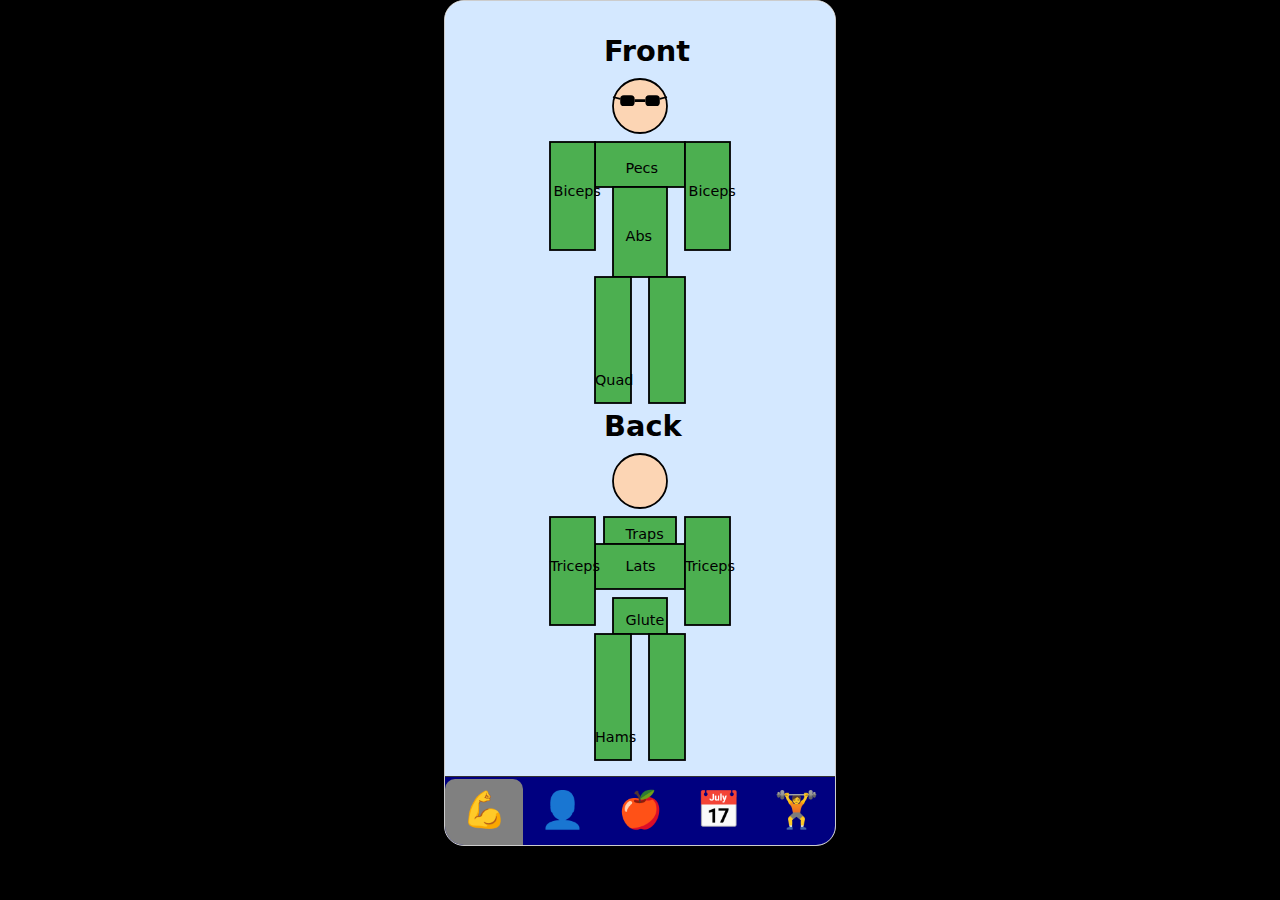
<file: muscle_app/index.html>
<!DOCTYPE html>
<html lang="en">
<head>
    <meta charset="UTF-8">
    <meta name="viewport" content="width=device-width, initial-scale=1.0, user-scalable=no">
    <title>Tabbed Content</title>
    <link rel="stylesheet" href="style.css">
</head>
<body>
    <div id="app-container">
      <div id="MuscleMap" class="tabcontent">
        <div id="muscle-container">
      
          <!-- FRONT VIEW -->
          <div class="muscle-half">
            
            <svg viewBox="0 0 200 250" xmlns="http://www.w3.org/2000/svg">
              <text x="80" y="15" font-size="16" font-weight="bold">Front</text>
              <circle cx="100" cy="40" r="15" fill="#fcd5b4" stroke="black" />
              <!-- Sunglasses -->
              <!-- Left lens -->
              <rect x="89" y="34" width="8" height="6" rx="2" ry="2" fill="black" />
              <!-- Right lens -->
              <rect x="103" y="34" width="8" height="6" rx="2" ry="2" fill="black" />
              <!-- Bridge -->
              <line x1="97" y1="37" x2="103" y2="37" stroke="black" stroke-width="1.5" />
              <!-- Side arms -->
              <line x1="89" y1="36" x2="85" y2="35" stroke="black" stroke-width="1" />
              <line x1="111" y1="36" x2="115" y2="35" stroke="black" stroke-width="1" />
              <!-- Pecs -->
              <g id="pecs" class="muscle">
                <rect x="75" y="60" width="50" height="25" stroke="black" />
                <text x="92" y="77" font-size="8">Pecs</text>
              </g>
      
              <!-- Abs -->
              <g id="abs" class="muscle">
                <rect x="85" y="85" width="30" height="50" stroke="black" />
                <text x="92" y="115" font-size="8">Abs</text>
              </g>
      
              <!-- Biceps -->
              <g id="biceps-left" class="muscle">
                <rect x="50" y="60" width="25" height="60" stroke="black" />
                <text x="52" y="90" font-size="8">Biceps</text>
              </g>
              <g id="biceps-right" class="muscle">
                <rect x="125" y="60" width="25" height="60" stroke="black" />
                <text x="127" y="90" font-size="8">Biceps</text>
              </g>
      
              <!-- Quads -->
              <g id="quads-left" class="muscle">
                <rect x="75" y="135" width="20" height="70" stroke="black" />
                <text x="75" y="195" font-size="8">Quad</text>
              </g>
              <g id="quads-right" class="muscle">
                <rect x="105" y="135" width="20" height="70" stroke="black" />
              </g>
            </svg>
          </div>
      
          <!-- BACK VIEW -->
          <div class="muscle-half">
            <svg viewBox="0 0 200 250" xmlns="http://www.w3.org/2000/svg">
              <text x="80" y="15" font-size="16" font-weight="bold">Back</text>
              <circle cx="100" cy="40" r="15" fill="#fcd5b4" stroke="black" />
      
              <!-- Traps -->
              <g id="traps" class="muscle">
                <rect x="80" y="60" width="40" height="15" stroke="black" />
                <text x="92" y="72" font-size="8">Traps</text>
              </g>
      
              <!-- Lats -->
              <g id="lats" class="muscle">
                <rect x="75" y="75" width="50" height="25" stroke="black" />
                <text x="92" y="90" font-size="8">Lats</text>
              </g>
      
              <!-- Triceps -->
              <g id="triceps-left" class="muscle">
                <rect x="50" y="60" width="25" height="60" stroke="black" />
                <text x="50" y="90" font-size="8">Triceps</text>
              </g>
              <g id="triceps-right" class="muscle">
                <rect x="125" y="60" width="25" height="60" stroke="black" />
                <text x="125" y="90" font-size="8">Triceps</text>
              </g>
      
              <!-- Glute -->
              <g id="glute" class="muscle">
                <rect x="85" y="105" width="30" height="20" stroke="black" />
                <text x="92" y="120" font-size="8">Glute</text>
              </g>
      
              <!-- Hamstrings -->
              <g id="hams-left" class="muscle">
                <rect x="75" y="125" width="20" height="70"  stroke="black" />
                <text x="75" y="185" font-size="8">Hams</text>
              </g>
              <g id="hams-right" class="muscle">
                <rect x="105" y="125" width="20" height="70" stroke="black" />
              </g>
            </svg>
          </div>
        </div>
      </div>
      

      
    <div id="Food" class="tabcontent">
        <h1>Log Your Eats!</h1>
        <!-- meal‑type selector -->
        <div class="meal-tabs">
        <button class="meal-tab active" data-meal="breakfast">Breakfast</button>
        <button class="meal-tab" data-meal="brunch">Brunch</button>
        <button class="meal-tab" data-meal="lunch">Lunch</button>
        <button class="meal-tab" data-meal="dinner">Dinner</button>
        <button class="meal-tab" data-meal="snack">Snack</button>
      </div>
  
      <!--  Sections (three only to avoid vertical scrolling)  -->
      <section class="food-section">
        <p class="section-title">Dairy</p>
        <div class="item-row">
          <div class="food-item" data-food="Milk"><span class="circle">🥛</span>Milk</div>
          <div class="food-item" data-food="Cheese"><span class="circle">🧀</span>Cheese</div>
          <div class="food-item" data-food="Yogurt"><span class="circle">🍶</span>Yogurt</div>
          <div class="food-item" data-food="Butter"><span class="circle">🧈</span>Butter</div>
          <div class="food-item" data-food="Eggs"><span class="circle">🥚</span>Eggs</div>
        </div>
      </section>
  
      <section class="food-section">
        <p class="section-title">Vegetables</p>
        <div class="item-row">
          <div class="food-item" data-food="Broccoli"><span class="circle">🥦</span>Broccoli</div>
          <div class="food-item" data-food="Carrot"><span class="circle">🥕</span>Carrot</div>
          <div class="food-item" data-food="Corn"><span class="circle">🌽</span>Corn</div>
          <div class="food-item" data-food="Lettuce"><span class="circle">🥬</span>Lettuce</div>
          <div class="food-item" data-food="Garlic"><span class="circle">🧄</span>Garlic</div>
          <div class="food-item" data-food="Onion"><span class="circle">🧅</span>Onion</div>
          <div class="food-item" data-food="Cucumber"><span class="circle">🥒</span>Cucumber</div>
          <div class="food-item" data-food="Peas"><span class="circle">🫛</span>Peas</div>
        </div>
      </section>
  
      <section class="food-section">
        <p class="section-title">Fruits</p>
        <div class="item-row">
          <div class="food-item" data-food="Apple"><span class="circle">🍎</span>Apple</div>
          <div class="food-item" data-food="Banana"><span class="circle">🍌</span>Banana</div>
          <div class="food-item" data-food="Grapes"><span class="circle">🍇</span>Grapes</div>
          <div class="food-item" data-food="Strawberry"><span class="circle">🍓</span>Strawberry</div>
          <div class="food-item" data-food="Pineapple"><span class="circle">🍍</span>Pineapple</div>
          <div class="food-item" data-food="Watermelon"><span class="circle">🍉</span>Watermelon</div>
          <div class="food-item" data-food="Peach"><span class="circle">🍑</span>Peach</div>
        </div>
      </section>

      <section class="food-section">
        <p class="section-title">Meats & Proteins</p>
        <div class="item-row">
          <div class="food-item" data-food="Chicken"><span class="circle">🍗</span>Chicken</div>
          <div class="food-item" data-food="Beef"><span class="circle">🥩</span>Beef</div>
          <div class="food-item" data-food="Bacon"><span class="circle">🥓</span>Bacon</div>
          <div class="food-item" data-food="Fish"><span class="circle">🐟</span>Fish</div>
          <div class="food-item" data-food="Beans"><span class="circle">🫘</span>Beans</div>
          <div class="food-item" data-food="Nuts"><span class="circle">🌰</span>Nuts</div>
          <div class="food-item" data-food="Tofu"><span class="circle">🍳</span>Tofu</div>
        </div>
      </section>
  
      <section class="food-section">
        <p class="section-title">Grains & Carbs</p>
        <div class="item-row">
          <div class="food-item" data-food="Bread"><span class="circle">🍞</span>Bread</div>
          <div class="food-item" data-food="Rice"><span class="circle">🍚</span>Rice</div>
          <div class="food-item" data-food="Pasta"><span class="circle">🍝</span>Pasta</div>
          <div class="food-item" data-food="Bagel"><span class="circle">🥯</span>Bagel</div>
          <div class="food-item" data-food="Baguette"><span class="circle">🥖</span>Baguette</div>
          <div class="food-item" data-food="Waffles"><span class="circle">🧇</span>Waffles</div>
        </div>
      </section>
  
      <section class="food-section">
        <p class="section-title">Fats & Oils</p>
        <div class="item-row">
          <div class="food-item" data-food="ButterFat"><span class="circle">🧈</span>Butter</div>
          <div class="food-item" data-food="Avocado"><span class="circle">🥑</span>Avocado</div>
          <div class="food-item" data-food="Olive Oil"><span class="circle">🫒</span>Olive Oil</div>
          <div class="food-item" data-food="Peanut Butter"><span class="circle">🥜</span>Peanut Butter</div>
        </div>
      </section>
  
      <section class="food-section">
        <p class="section-title">Snacks & Sweets</p>
        <div class="item-row">
          <div class="food-item" data-food="Cookies"><span class="circle">🍪</span>Cookies</div>
          <div class="food-item" data-food="Chocolate"><span class="circle">🍫</span>Chocolate</div>
          <div class="food-item" data-food="Popcorn"><span class="circle">🍿</span>Popcorn</div>
          <div class="food-item" data-food="Cupcake"><span class="circle">🧁</span>Cupcake</div>
          <div class="food-item" data-food="Donut"><span class="circle">🍩</span>Donut</div>
        </div>
      </section>
  
      <section class="food-section">
        <p class="section-title">Drinks</p>
        <div class="item-row">
          <div class="food-item" data-food="Juice"><span class="circle">🧃</span>Juice</div>
          <div class="food-item" data-food="Soda"><span class="circle">🥤</span>Soda</div>
          <div class="food-item" data-food="Coffee"><span class="circle">☕</span>Coffee</div>
          <div class="food-item" data-food="Tea"><span class="circle">🫖</span>Tea</div>
          <div class="food-item" data-food="Water"><span class="circle">💧</span>Water</div>
        </div>
      </section>
  
        <div class="btn-row">
          <button class="btn-clear" id="btn-clear">Clear</button>
          <button class="btn-enter" id="btn-enter">Enter</button>
        </div>
        
    </div>



    <div id="Profile" class="tabcontent">
        <div class="profile-page">
      
          <div id="profilePictureSection" class="profile-header">
            <img src="images/profile.png" id="profile-pic" alt="Profile Photo">
            <div id="logoutBtn" class="logout" style="display: none;">
              <button onclick="logout()">Logout</button>
            </div>
          </div>
          
      
          <div id="personalInfoSection" class="personal-info">
            <h2>Personal Information</h2>
      
            <div id="personalInfoDisplay">
              <p><strong>Age:</strong> <span id="displayAge">21</span></p>
              <p><strong>Height:</strong> <span id="displayHeight">5'6"</span></p>
              <p><strong>Weight:</strong> <span id="displayWeight">130 lbs</span></p>
              <button onclick="toggleEditForm(true)">Edit Profile Data</button>
            </div>
      
            <div id="personalInfoEdit" style="display: none;">
                <h2>Edit</h2>
              
                <div class="form-row">
                  <label for="ageInput">Age:</label>
                  <input type="number" id="ageInput" placeholder="Age">
                </div>
              
                <div class="form-row">
                  <label for="heightInput">Height:</label>
                  <input type="text" id="heightInput" placeholder="e.g. 5'6&quot;">
                </div>
              
                <div class="form-row">
                  <label for="weightInput">Weight:</label>
                  <input type="text" id="weightInput" placeholder="e.g. 130 lbs">
                </div>
              
                <div class="form-buttons">
                  <button onclick="savePersonalInfo()">Save</button>
                  <button onclick="toggleEditForm(false)">Cancel</button>
                </div>
              </div>
              
        </div>
      
            <div id="fitnessGoalSection" class="fitness-goal">
                <h2>Fitness Goal</h2>
                <p><strong>Current Goal:</strong> <span id="currentGoal">Lose Weight</span></p>
                <button onclick="showGoalEditor()">Update Goal</button>
            </div>
            <div id="goalEditPage" style="display: none;" class="goal-edit">
                <h2>Choose Your Goal</h2>
            
                <div class="goal-option">
                <input type="radio" name="goal" id="goal1" value="Grow Muscle" checked>
                <label for="goal1"><strong>Lose Weight</strong> - Reduce body fat with a calorie deficit & cardio.</label>
                </div>
            
                <div class="goal-option">
                <input type="radio" name="goal" id="goal2" value="Build Muscle">
                <label for="goal2"><strong>Build Muscle</strong> - Build strength and increase muscle mass through resistance training.</label>
                </div>
            
                <div class="goal-option">
                <input type="radio" name="goal" id="goal3" value="Maintain">
                <label for="goal3"><strong>Maintain</strong> - Keep current weight & energy with balanced habits.</label>
                </div>
                <div class="goal-option">
                    <input type="radio" name="goal" id="goal4" value="Reduce Pain">
                    <label for="goal4"><strong>Reduce Pain</strong> – Focus on injury prevention and rehabilitation with stretching & mobility</label>
                  </div>
            
                <div class="goal-buttons">
                <button onclick="saveGoal()">Save Goal</button>
                <button onclick="cancelGoalEdit()">Cancel</button>
                </div>
            </div>
        </div>
    
        <div id="dayModal" class="modal">
          <div class="modal-content">
            <span class="close" onclick="closeModal()">&times;</span>
            <h3 id="modalDate"></h3>
            <div id="modalContent"></div>
          </div>
        </div>
        <div id="logoutModal" class="modal">
            <div class="modal-content">
            <span class="close" onclick="closeLogoutModal()">&times;</span>
            <h3>Account Options</h3>
            <button onclick="changeProfile()">Change Profile Picture</button>
            <button onclick="logout()">Logout</button>
            <button onclick="deleteAccount()">Delete Account</button>
            </div>
        </div>
        <div id="confirmLogoutModal" class="modal">
            <div class="modal-content">
            <h3>Are you sure you want to log out?</h3>
            <button onclick="confirmLogout()">Yes, Log Out</button>
            <button onclick="closeConfirmLogout()">Cancel</button>
            </div>
        </div>
        
        <div id="confirmDeleteModal" class="modal">
            <div class="modal-content">
            <h3>Delete your account?</h3>
            <p>This cannot be undone.</p>
            <button onclick="confirmDelete()">Yes, Delete</button>
            <button onclick="closeConfirmDelete()">Cancel</button>
            </div>
        </div>
        <div id="notImplementedModal" class="modal">
            <div class="modal-content">
            <span class="close" onclick="closeNotImplemented()">&times;</span>
            <h3>Feature Not Yet Implemented</h3>
            </div>
        </div>
        <div id="workoutFeatureModal" class="modal">
            <div class="modal-content">
            <span class="close" onclick="closeWorkoutFeatureModal()">&times;</span>
            <h3>Feature Not Yet Implemented</h3>
            <p>Adding a planned workout is coming soon! 🏋️‍♀️</p>
            </div>
        </div>

  
      </div>

      <div id="Calendar" class="tabcontent">
          <div class="calendar-page">
            <h2>Weekly Streak</h2>
            <div class="calendar-nav">
              <button onclick="prevWeek()">⬅️</button>
              <span id="weekLabel"></span>
              <button onclick="nextWeek()">➡️</button>
            </div>
            <div id="weekCalendar" class="week-calendar"></div>
          </div>
        </div>



      

      
      <div id="Workout" class="tabcontent">
        <div class="workout-page"></div>
          <h1>Log Your Workout!</h1>
          
          <div class="meal-tabs" id="workoutTabs">
            <button class="meal-tab active" data-tab="log">Log</button>
            <button class="meal-tab" data-tab="history">History</button>
          </div>

          <div id="logTabContent">
            <section class="muscle-group">
              <h3 class="section-title">Upper Body</h3>
              <div class="workout-grid">
                <div class="workouts" data-workout="Bench Press" data-section="upper-body">Bench Press</div>
                <div class="workouts" data-workout="Pull Up" data-section="upper-body">Pull Up</div>
                <div class="workouts" data-workout="Shoulder Press" data-section="upper-body">Shoulder Press</div>
                <div class="workouts" data-workout="Bicep Curl" data-section="upper-body">Bicep Curl</div>
                <div class="workouts" data-workout="Push Up" data-section="upper-body">Push Up</div>
              </div>
            </section>
    
            <section class="muscle-group">
              <h3 class="section-title">Lower Body</h3>
              <div class="workout-grid">
                <div class="workouts" data-workout="Lunges" data-section="lower-body">Lunges</div>
                <div class="workouts" data-workout="Deadlift" data-section="lower-body">Deadlift</div>
                <div class="workouts" data-workout="Leg Press" data-section="lower-body">Leg Press</div>
                <div class="workouts" data-workout="Squat" data-section="lower-body">Squat</div>
                <div class="workouts" data-workout="Calf Raise" data-section="lower-body">Calf Raise</div>
              </div>  
    
            <section class="muscle-group">
              <h3 class="section-title">Abs</h3>
              <div class="workout-grid">
                <div class="workouts" data-workout="Sit Up" data-section="abs">Sit Up</div>
                <div class="workouts" data-workout="Russian Twist" data-section="abs">Russian Twist</div>
                <div class="workouts" data-workout="Plank" data-section="abs">Plank</div>
                <div class="workouts" data-workout="Leg Raise" data-section="abs">Leg Raise</div>
                <div class="workouts" data-workout="Crunch" data-section="abs">Crunch</div>
              </div>
            </section>

            <div class="date-selector-bar">
              <label for="globalWorkoutDate"><strong>Select Workout Date:</strong></label><br>
              <input type="date" id="globalWorkoutDate" />
            </div> 

          </div>


          <div id="historyTabContent" style="display:none;">
            <table id="workoutHistoryTable" style="width: 100%; border-collapse: collapse;">
              <thead style="background-color: #007bff; color: white;">
                <tr>
                  <th style="padding: 8px;">Date</th>
                  <th style="padding: 8px;">Workout</th>
                  <th style="padding: 8px;">Weight (kg)</th>
                  <th style="padding: 8px;">Sets</th>
                  <th style="padding: 8px;">Reps</th>
                </tr>
              </thead>
              <tbody></tbody>
            </table>
          </div>
      </div>
      
    

    
    
    <div class="bottom-nav">
        <button class="tablink" onclick="openCity('MuscleMap', this, 'gray')" id="defaultOpen">
            <span class="emoji">💪</span><br>
          </button>
          
        <button class="tablink" onclick="openCity('Profile', this, 'purple')">
            <span class="emoji">👤</span><br>
        </button>

        <button class="tablink" onclick="openCity('Food', this, 'green')">
            <span class="emoji">🍎</span><br>
        </button>

        <button class="tablink" onclick="openCity('Calendar', this, 'orange')">
            <span class="emoji">📅</span><br>
        </button>
        
          <button id="workoutTabBtn" class="tablink" onclick="openCity('Workout', this, 'blue')">
            <span class="emoji">🏋️</span><br>
        </button>


    </div>

    <button class="tablink" onclick="openCity('Muscle Map', this, 'red')" id="defaultOpen">Text</button>


    
    



    <script src="script.js"></script>
</div>

<div id="exerciseInputModal" class="modal">
  <div class="modal-content">
    <span class="close" onclick="closeExerciseModal()">&times;</span>
    <h3 id="exerciseNameTitle">Log Exercise</h3>

    <div class="form-row">
      <label for="inputWeight">Weight (kg):</label>
      <input type="number" id="inputWeight" placeholder="e.g. 50">
    </div>

    <div class="form-row">
      <label for="inputSets">Sets:</label>
      <input type="number" id="inputSets" placeholder="e.g. 3">
    </div>

    <div class="form-row">
      <label for="inputReps">Reps per Set:</label>
      <input type="number" id="inputReps" placeholder="e.g. 10">
    </div>

    <div class="form-buttons">
      <button onclick="submitExerciseData()">Log</button>
      <button onclick="closeExerciseModal()">Cancel</button>
    </div>
  </div>
</div>
</body>
</html>
</file>
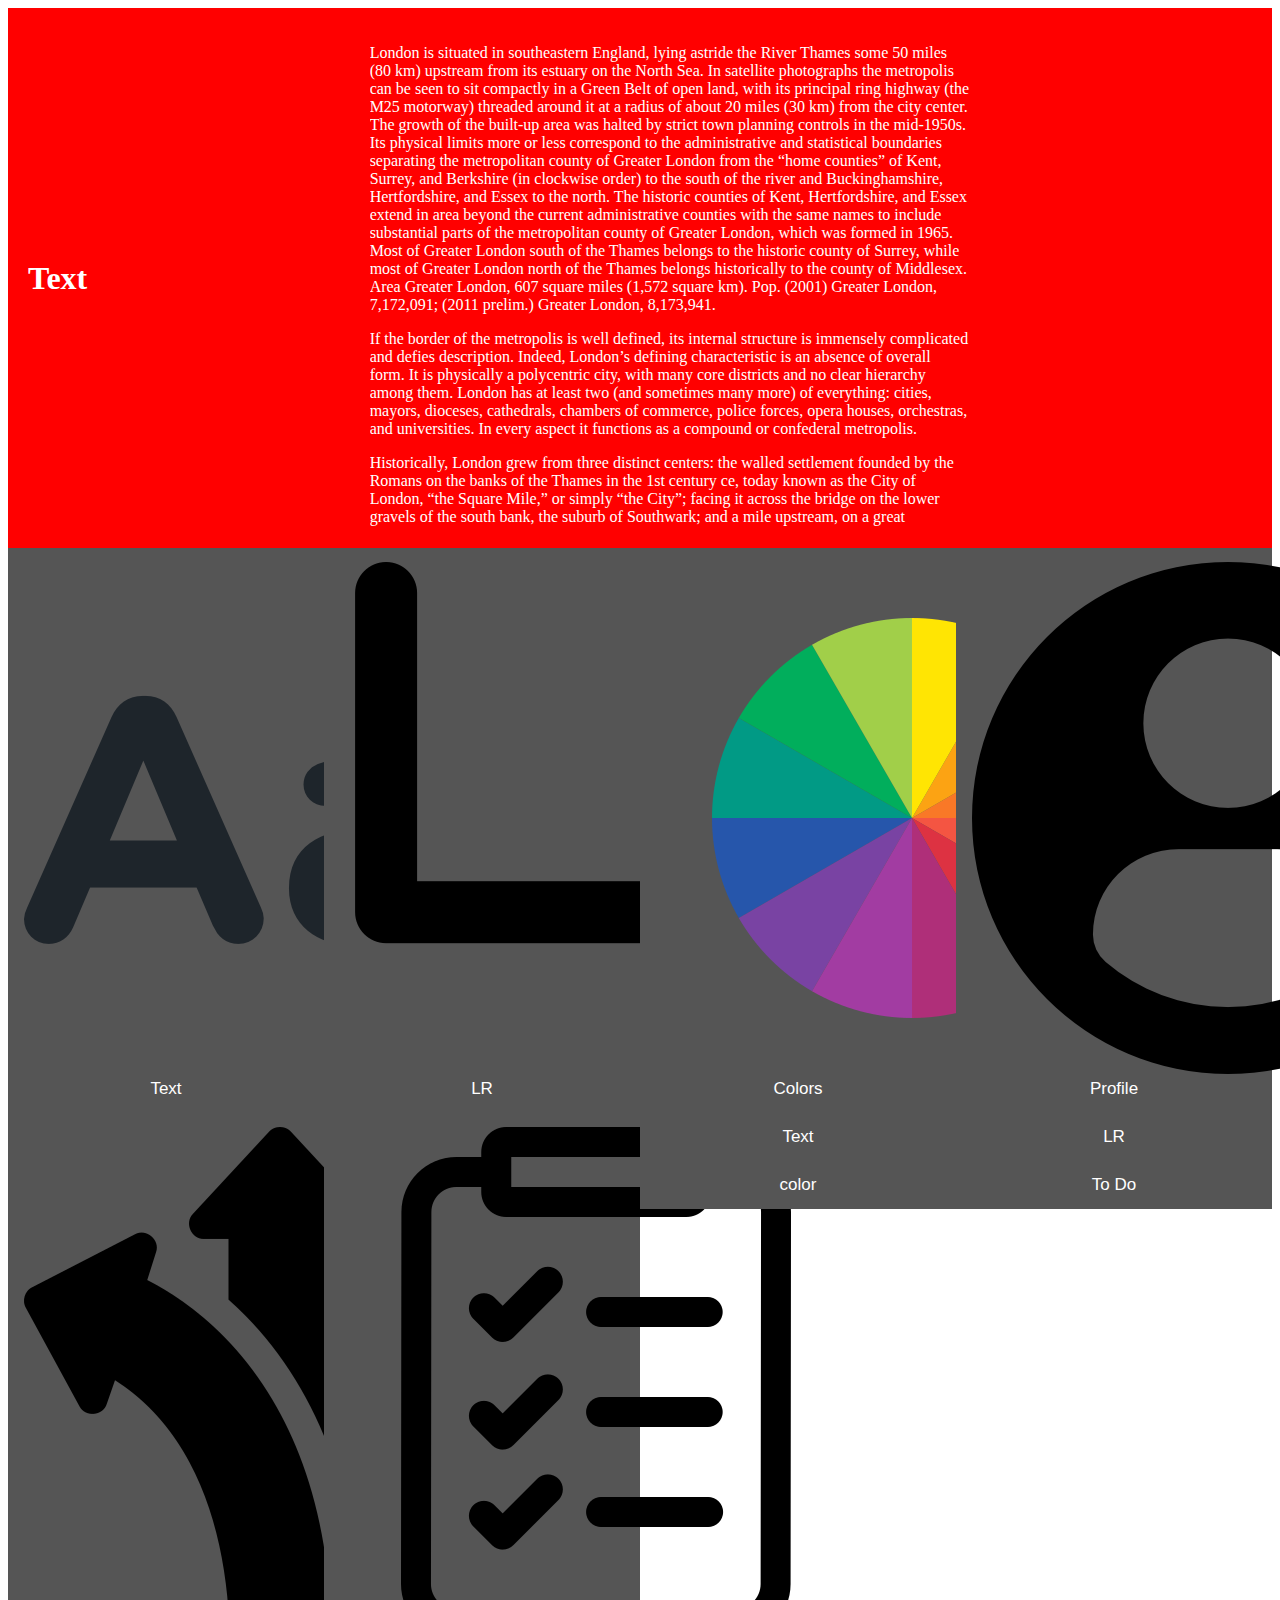
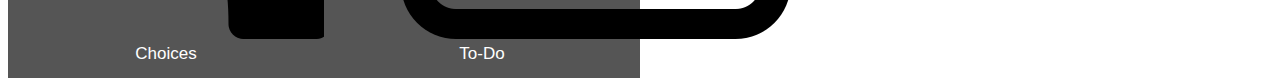
<file: phase_1_2/index.html>
<!DOCTYPE html>
<html lang="en">
<head>
    <meta charset="UTF-8">
    <meta name="viewport" content="width=device-width, initial-scale=1.0, user-scalable=no">
    <title>Tabbed Content</title>
    <link rel="stylesheet" href="style.css">
</head>
<body>

    <div id="Text" class="tabcontent">
        <h1>Text</h1>
        <div class = "scrollable-content">
            <p>London is situated in southeastern England, lying astride the River Thames some 50 miles (80 km) upstream from its estuary on the North Sea. In satellite photographs the metropolis can be seen to sit compactly in a Green Belt of open land, with its principal ring highway (the M25 motorway) threaded around it at a radius of about 20 miles (30 km) from the city center. The growth of the built-up area was halted by strict town planning controls in the mid-1950s. Its physical limits more or less correspond to the administrative and statistical boundaries separating the metropolitan county of Greater London from the “home counties” of Kent, Surrey, and Berkshire (in clockwise order) to the south of the river and Buckinghamshire, Hertfordshire, and Essex to the north. The historic counties of Kent, Hertfordshire, and Essex extend in area beyond the current administrative counties with the same names to include substantial parts of the metropolitan county of Greater London, which was formed in 1965. Most of Greater London south of the Thames belongs to the historic county of Surrey, while most of Greater London north of the Thames belongs historically to the county of Middlesex. Area Greater London, 607 square miles (1,572 square km). Pop. (2001) Greater London, 7,172,091; (2011 prelim.) Greater London, 8,173,941.</p>

            <p>If the border of the metropolis is well defined, its internal structure is immensely complicated and defies description. Indeed, London’s defining characteristic is an absence of overall form. It is physically a polycentric city, with many core districts and no clear hierarchy among them. London has at least two (and sometimes many more) of everything: cities, mayors, dioceses, cathedrals, chambers of commerce, police forces, opera houses, orchestras, and universities. In every aspect it functions as a compound or confederal metropolis.</p>
            <p>Historically, London grew from three distinct centers: the walled settlement founded by the Romans on the banks of the Thames in the 1st century ce, today known as the City of London, “the Square Mile,” or simply “the City”; facing it across the bridge on the lower gravels of the south bank, the suburb of Southwark; and a mile upstream, on a great southward bend of the river, the City of Westminster. The three settlements had distinct and complementary roles. London, “the City,” developed as a center of trade, commerce, and banking. Southwark, “the Borough,” became known for its monasteries, hospitals, inns, fairs, pleasure houses, and the great theatres of Elizabethan London—the Rose (1587), the Swan (1595), and the world-famous Globe (1599). Westminster grew up around an abbey, which brought a royal palace and, in its train, the entire central apparatus of the British state—its legislature, executive, and judiciary. It also boasts spacious parks and the most fashionable districts for living and shopping—the West End. The north-bank settlements merged into a single built-up area in the early decades of the 17th century, but they did not combine into a single enlarged municipality. The City of London was unique among Europe’s capital cities in retaining its medieval boundaries. Westminster and other suburbs were left to develop their own administrative structures—a pattern replicated a hundred times over as London exploded in size, becoming the prototype of the modern metropolis.</p>
        </div>
        
    </div>

    <div id = "LR" class="tabcontent" >
        <h1>LR</h1>
        <div class="lr-content">Down Here</div>
    </div>


    <div id = "Color" class="tabcontent" >
        <h1>Color</h1>
        <p class="color-line-1">First line is Yellow</p>
        <p class="color-line-2">Second line is Purple</p>
    </div>

    <div id="Profile" class="tabcontent">
        <h1>Profile</h1>
        <div class="profile-container">
            <img src="images/profile.png" alt="Profile Picture" id="profile-pic">
            <h2 id="name"><strong>NAME NAME</strong></h2>
        </div>
        <div id="alert" class="alert" style="display: none;">
            <strong>Hi!</strong> Do not click on the profile image.
            <span class="x" onclick="closeAlert()">&times;</span>
        </div>
    </div>

    <div id="Tokyo" class="tabcontent">
        <h1>Tokyo</h1>
        <p>Tokyo is the capital of Japan.</p>
    </div>
    
    <div id="ToDo" class="tabcontent">
        <h1>To Do</h1>
        <input type="text" id="taskInput" placeholder="Enter a new task...">
        <button onclick="addTask()">Add</button>
        <ul id="taskList"></ul>
    </div>
    
    <div id="Choices" class="tabcontent">
        <h1>Choices</h1>
        <div class="choices-container">
            <h2>-Choices Screen-</h2>
            
            <div class="option-group">
                <p class="option-title">Camera Type #1:</p>
                <div class="radio-option">
                    <input type="radio" id="dslr1" name="cameraType1" value="dSLR" checked>
                    <label for="dslr1">dSLR</label>
                </div>
                <div class="radio-option">
                    <input type="radio" id="mirrorless1" name="cameraType1" value="Mirrorless">
                    <label for="mirrorless1">Mirrorless</label>
                </div>
            </div>
            
            <div class="option-group">
                <p class="option-title">Camera Type #2:</p>
                <div class="dropdown-option">
                    <select id="cameraType2">
                        <option value="dSLR">dSLR</option>
                        <option value="Mirrorless">Mirrorless</option>
                    </select>
                </div>
            </div>
            
            <div style="height: 30px;"></div>
            
            <button class="action-button" onclick="printChoices()">
                Print something<br>based on above<br>choices...
            </button>
            
            <div style="height: 50px;"></div>
        </div>
    </div>
    
    <div class="bottom-nav">
        <button class="tablink" onclick="openCity('Text', this, 'red')" id="defaultOpen">
            <img src="images/text.png" alt="Text">
            <span>Text</span>
        </button>
        <button class="tablink" onclick="openCity('LR', this, 'green')">
            <img src="images/br.png" alt="LR">
            <span>LR</span>
        </button>
        <button class="tablink" onclick="openCity('Color', this, 'blue')">
            <img src="images/colors.png" alt="Colors">
            <span>Colors</span>
        </button>
        <button class="tablink" onclick="openCity('Profile', this, 'purple')">
            <img src="images/profile.png" alt="Profile">
            <span>Profile</span>
        </button>
        <button class="tablink" onclick="openCity('Choices', this, 'pink')">
            <img src="images/arrows.png" alt="Choices">
            <span>Choices</span>
        </button>
        <button class="tablink" onclick="openCity('ToDo', this, 'orange')">
            <img src="images/to-do-list.png" alt="ToDo">
            <span>To-Do</span>
        </button>
    </div>

    <button class="tablink" onclick="openCity('Text', this, 'red')" id="defaultOpen">Text</button>
    <button class="tablink" onclick="openCity('LR', this, 'green')">LR</button>
    <button class="tablink" onclick="openCity('Color', this, 'blue')">color</button>
    <button class="tablink" onclick="openCity('ToDo', this, 'orange')">To Do</button>

    
    



    <script src="script.js"></script>
</body>
</html>
</file>
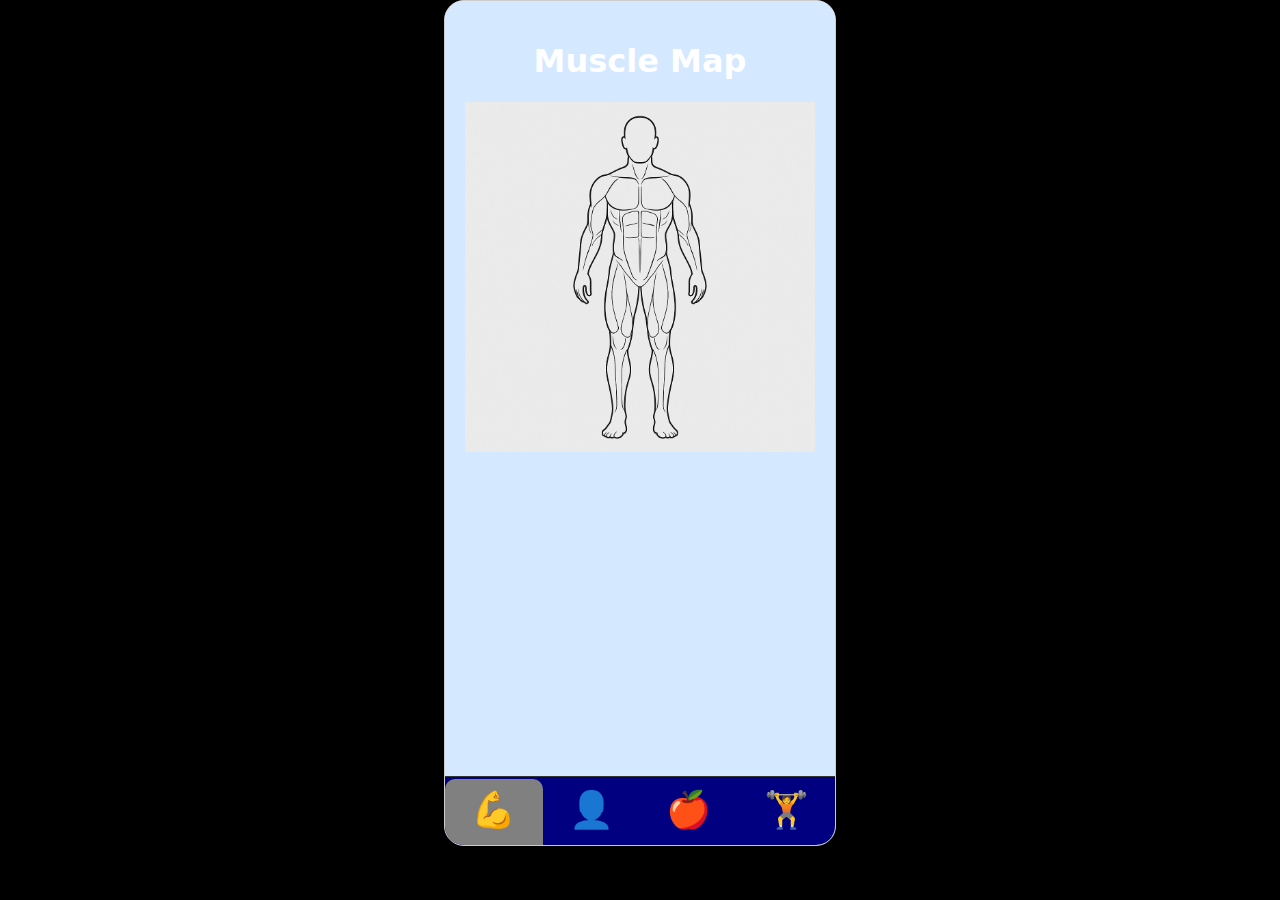
<file: phase_2/index.html>
<!DOCTYPE html>
<html lang="en">
<head>
    <meta charset="UTF-8">
    <meta name="viewport" content="width=device-width, initial-scale=1.0, user-scalable=no">
    <title>Tabbed Content</title>
    <link rel="stylesheet" href="style.css">
</head>
<body>
    <div id="app-container">
    <div id="MuscleMap" class="tabcontent">
        <h1>Muscle Map</h1>
        <div id="muscle-container" style="position: relative; display: inline-block; max-width: 400px;">
          
          <img src="img/muscle_front.png" alt="Muscle Map" style="width: 100%; display: block;">

          </svg>
        </div>
      </div>
      
    <div id="Food" class="tabcontent">
        <h1>Log Your Eats!</h1>
        <!-- meal‑type selector -->
        <div class="meal-tabs">
        <button class="meal-tab active" data-meal="breakfast">Breakfast</button>
        <button class="meal-tab" data-meal="brunch">Brunch</button>
        <button class="meal-tab" data-meal="lunch">Lunch</button>
        <button class="meal-tab" data-meal="dinner">Dinner</button>
        <button class="meal-tab" data-meal="snack">Snack</button>
      </div>
  
      <!--  Sections (three only to avoid vertical scrolling)  -->
      <section class="food-section">
        <p class="section-title">Dairy</p>
        <div class="item-row">
          <div class="food-item" data-food="Milk"><span class="circle">🥛</span>Milk</div>
          <div class="food-item" data-food="Cheese"><span class="circle">🧀</span>Cheese</div>
          <div class="food-item" data-food="Yogurt"><span class="circle">🍶</span>Yogurt</div>
          <div class="food-item" data-food="Butter"><span class="circle">🧈</span>Butter</div>
          <div class="food-item" data-food="Eggs"><span class="circle">🥚</span>Eggs</div>
        </div>
      </section>
  
      <section class="food-section">
        <p class="section-title">Vegetables</p>
        <div class="item-row">
          <div class="food-item" data-food="Broccoli"><span class="circle">🥦</span>Broccoli</div>
          <div class="food-item" data-food="Carrot"><span class="circle">🥕</span>Carrot</div>
          <div class="food-item" data-food="Corn"><span class="circle">🌽</span>Corn</div>
          <div class="food-item" data-food="Lettuce"><span class="circle">🥬</span>Lettuce</div>
          <div class="food-item" data-food="Garlic"><span class="circle">🧄</span>Garlic</div>
          <div class="food-item" data-food="Onion"><span class="circle">🧅</span>Onion</div>
          <div class="food-item" data-food="Cucumber"><span class="circle">🥒</span>Cucumber</div>
          <div class="food-item" data-food="Peas"><span class="circle">🫛</span>Peas</div>
        </div>
      </section>
  
      <section class="food-section">
        <p class="section-title">Fruits</p>
        <div class="item-row">
          <div class="food-item" data-food="Apple"><span class="circle">🍎</span>Apple</div>
          <div class="food-item" data-food="Banana"><span class="circle">🍌</span>Banana</div>
          <div class="food-item" data-food="Grapes"><span class="circle">🍇</span>Grapes</div>
          <div class="food-item" data-food="Strawberry"><span class="circle">🍓</span>Strawberry</div>
          <div class="food-item" data-food="Pineapple"><span class="circle">🍍</span>Pineapple</div>
          <div class="food-item" data-food="Watermelon"><span class="circle">🍉</span>Watermelon</div>
          <div class="food-item" data-food="Peach"><span class="circle">🍑</span>Peach</div>
        </div>
      </section>

      <section class="food-section">
        <p class="section-title">Meats & Proteins</p>
        <div class="item-row">
          <div class="food-item" data-food="Chicken"><span class="circle">🍗</span>Chicken</div>
          <div class="food-item" data-food="Beef"><span class="circle">🥩</span>Beef</div>
          <div class="food-item" data-food="Bacon"><span class="circle">🥓</span>Bacon</div>
          <div class="food-item" data-food="Fish"><span class="circle">🐟</span>Fish</div>
          <div class="food-item" data-food="Beans"><span class="circle">🫘</span>Beans</div>
          <div class="food-item" data-food="Nuts"><span class="circle">🌰</span>Nuts</div>
          <div class="food-item" data-food="Tofu"><span class="circle">🍳</span>Tofu</div>
        </div>
      </section>
  
      <section class="food-section">
        <p class="section-title">Grains & Carbs</p>
        <div class="item-row">
          <div class="food-item" data-food="Bread"><span class="circle">🍞</span>Bread</div>
          <div class="food-item" data-food="Rice"><span class="circle">🍚</span>Rice</div>
          <div class="food-item" data-food="Pasta"><span class="circle">🍝</span>Pasta</div>
          <div class="food-item" data-food="Bagel"><span class="circle">🥯</span>Bagel</div>
          <div class="food-item" data-food="Baguette"><span class="circle">🥖</span>Baguette</div>
          <div class="food-item" data-food="Waffles"><span class="circle">🧇</span>Waffles</div>
        </div>
      </section>
  
      <section class="food-section">
        <p class="section-title">Fats & Oils</p>
        <div class="item-row">
          <div class="food-item" data-food="ButterFat"><span class="circle">🧈</span>Butter</div>
          <div class="food-item" data-food="Avocado"><span class="circle">🥑</span>Avocado</div>
          <div class="food-item" data-food="Olive Oil"><span class="circle">🫒</span>Olive Oil</div>
          <div class="food-item" data-food="Peanut Butter"><span class="circle">🥜</span>Peanut Butter</div>
        </div>
      </section>
  
      <section class="food-section">
        <p class="section-title">Snacks & Sweets</p>
        <div class="item-row">
          <div class="food-item" data-food="Cookies"><span class="circle">🍪</span>Cookies</div>
          <div class="food-item" data-food="Chocolate"><span class="circle">🍫</span>Chocolate</div>
          <div class="food-item" data-food="Popcorn"><span class="circle">🍿</span>Popcorn</div>
          <div class="food-item" data-food="Cupcake"><span class="circle">🧁</span>Cupcake</div>
          <div class="food-item" data-food="Donut"><span class="circle">🍩</span>Donut</div>
        </div>
      </section>
  
      <section class="food-section">
        <p class="section-title">Drinks</p>
        <div class="item-row">
          <div class="food-item" data-food="Juice"><span class="circle">🧃</span>Juice</div>
          <div class="food-item" data-food="Soda"><span class="circle">🥤</span>Soda</div>
          <div class="food-item" data-food="Coffee"><span class="circle">☕</span>Coffee</div>
          <div class="food-item" data-food="Tea"><span class="circle">🫖</span>Tea</div>
          <div class="food-item" data-food="Water"><span class="circle">💧</span>Water</div>
        </div>
      </section>
  
        <div class="btn-row">
          <button class="btn-clear" id="btn-clear">Clear</button>
          <button class="btn-enter" id="btn-enter">Enter</button>
        </div>
        
    </div>



    <div id="Profile" class="tabcontent">
        <div class="profile-page">
      
          <div id="profilePictureSection" class="profile-header">
            <img src="images/profile.png" id="profile-pic" alt="Profile Photo">
            <div id="logoutBtn" class="logout" style="display: none;">
              <button onclick="logout()">Logout</button>
            </div>
          </div>
          
      
          <div id="personalInfoSection" class="personal-info">
            <h2>Personal Information</h2>
      
            <div id="personalInfoDisplay">
              <p><strong>Age:</strong> <span id="displayAge">21</span></p>
              <p><strong>Height:</strong> <span id="displayHeight">5'6"</span></p>
              <p><strong>Weight:</strong> <span id="displayWeight">130 lbs</span></p>
              <button onclick="toggleEditForm(true)">Edit Profile Data</button>
            </div>
      
            <div id="personalInfoEdit" style="display: none;">
                <h2>Edit</h2>
              
                <div class="form-row">
                  <label for="ageInput">Age:</label>
                  <input type="number" id="ageInput" placeholder="Age">
                </div>
              
                <div class="form-row">
                  <label for="heightInput">Height:</label>
                  <input type="text" id="heightInput" placeholder="e.g. 5'6&quot;">
                </div>
              
                <div class="form-row">
                  <label for="weightInput">Weight:</label>
                  <input type="text" id="weightInput" placeholder="e.g. 130 lbs">
                </div>
              
                <div class="form-buttons">
                  <button onclick="savePersonalInfo()">Save</button>
                  <button onclick="toggleEditForm(false)">Cancel</button>
                </div>
              </div>
              
        </div>
      
            <div id="fitnessGoalSection" class="fitness-goal">
                <h2>Fitness Goal</h2>
                <p><strong>Current Goal:</strong> <span id="currentGoal">Lose Weight</span></p>
                <button onclick="showGoalEditor()">Update Goal</button>
            </div>
            <div id="goalEditPage" style="display: none;" class="goal-edit">
                <h2>Choose Your Goal</h2>
            
                <div class="goal-option">
                <input type="radio" name="goal" id="goal1" value="Grow Muscle" checked>
                <label for="goal1"><strong>Lose Weight</strong> - Reduce body fat with a calorie deficit & cardio.</label>
                </div>
            
                <div class="goal-option">
                <input type="radio" name="goal" id="goal2" value="Build Muscle">
                <label for="goal2"><strong>Build Muscle</strong> - Build strength and increase muscle mass through resistance training.</label>
                </div>
            
                <div class="goal-option">
                <input type="radio" name="goal" id="goal3" value="Maintain">
                <label for="goal3"><strong>Maintain</strong> - Keep current weight & energy with balanced habits.</label>
                </div>
                <div class="goal-option">
                    <input type="radio" name="goal" id="goal4" value="Reduce Pain">
                    <label for="goal4"><strong>Reduce Pain</strong> – Focus on injury prevention and rehabilitation with stretching & mobility</label>
                  </div>
            
                <div class="goal-buttons">
                <button onclick="saveGoal()">Save Goal</button>
                <button onclick="cancelGoalEdit()">Cancel</button>
                </div>
            </div>
  
        <div id="calendarSection">
            <button onclick="showStreakPage()">See Past Data</button>
        </div>
        
        <div id="streakPage" style="display: none;" class="streak-calendar">
            <h2>Weekly Streak</h2>
            <div class="calendar-nav">
            <button onclick="prevWeek()">⬅️</button>
            <span id="weekLabel"></span>
            <button onclick="nextWeek()">➡️</button>
            </div>
            <div id="weekCalendar" class="week-calendar"></div>
            <div style="margin-top: 20px;">
            <button onclick="hideStreakPage()">Back</button>
            </div>
        </div>
        </div>
    
        <div id="dayModal" class="modal">
          <div class="modal-content">
            <span class="close" onclick="closeModal()">&times;</span>
            <h3 id="modalDate"></h3>
            <div id="modalContent"></div>
          </div>
        </div>
        <div id="logoutModal" class="modal">
            <div class="modal-content">
            <span class="close" onclick="closeLogoutModal()">&times;</span>
            <h3>Account Options</h3>
            <button onclick="changeProfile()">Change Profile Picture</button>
            <button onclick="logout()">Logout</button>
            <button onclick="deleteAccount()">Delete Account</button>
            </div>
        </div>
        <div id="confirmLogoutModal" class="modal">
            <div class="modal-content">
            <h3>Are you sure you want to log out?</h3>
            <button onclick="confirmLogout()">Yes, Log Out</button>
            <button onclick="closeConfirmLogout()">Cancel</button>
            </div>
        </div>
        
        <div id="confirmDeleteModal" class="modal">
            <div class="modal-content">
            <h3>Delete your account?</h3>
            <p>This cannot be undone.</p>
            <button onclick="confirmDelete()">Yes, Delete</button>
            <button onclick="closeConfirmDelete()">Cancel</button>
            </div>
        </div>
        <div id="notImplementedModal" class="modal">
            <div class="modal-content">
            <span class="close" onclick="closeNotImplemented()">&times;</span>
            <h3>Feature Not Yet Implemented</h3>
            </div>
        </div>
        <div id="workoutFeatureModal" class="modal">
            <div class="modal-content">
            <span class="close" onclick="closeWorkoutFeatureModal()">&times;</span>
            <h3>Feature Not Yet Implemented</h3>
            <p>Adding a planned workout is coming soon! 🏋️‍♀️</p>
            </div>
        </div>
  
  
  
  
      </div>

      

      
    <div id="Workout" class="tabcontent">
        <h1>Workout Log</h1>
        <p>This is where your workouts or plans go.</p>
    </div>
    
    
    

    
    
    <div class="bottom-nav">
        <button class="tablink" onclick="openCity('MuscleMap', this, 'gray')" id="defaultOpen">
            <span class="emoji">💪</span><br>
          </button>
          
        <button class="tablink" onclick="openCity('Profile', this, 'purple')">
            <span class="emoji">👤</span><br>
        </button>

        <button class="tablink" onclick="openCity('Food', this, 'green')">
            <span class="emoji">🍎</span><br>
        </button>
        
          <button id="workoutTabBtn" class="tablink" onclick="openCity('Workout', this, 'blue')">
            <span class="emoji">🏋️</span><br>
        </button>


    </div>

    <button class="tablink" onclick="openCity('Muscle Map', this, 'red')" id="defaultOpen">Text</button>


    
    



    <script src="script.js"></script>
</div>
</body>
</html>
</file>
<file: muscle_app/style.css>
body, html {
    margin: 0;
    padding: 0;
    height: 100%;
    background-color: #000000;
    font-family: 'Roboto', sans-serif;
  }
  .tabcontent {
    background-color: #d4e8ff !important;
  }
  
  .profile-page,
  #Profile,
  #Workout,
  #MuscleMap,
  #Text,
  #ToDo,
  #Choices,
  #Color,
  #LR,
  #Tokyo {
    background-color: #d4e8ff !important;
  }
  
  
  

.tabcontent {
    color: white;
    width: 100%;
    height: calc(100vh - 125px); 
    box-sizing: border-box;
    text-align: center;
    padding: 20px;
    position: relative;
}

.scrollable-content {
    max-height: 100%;
    overflow-y: auto;
    text-align: left;
    max-width: 600px; 
    margin: 0 auto;
}
.lr-content {
    position: absolute;
    bottom: 20px;
    right: 20px;
    font-size: 20px;
    font-weight: bold;
    color: white;
    background-color: orange; 
    padding: 5px 10px;
    border-radius: 5px;
}

.color-line-1 {
    color: yellow;
    background-color: black;
    padding: 10px 20px;
    font-size: 20px;
    font-weight: bold;
}
.color-line-2 {
    color: purple;
    background-color: yellow;
    padding: 10px 20px;
    font-size: 20px;
    font-weight: bold;
    margin-top: 10px;
}
#LR {
    background-color: green;
    position: relative; 
    padding-bottom: 50px; 
}

button {
    padding: 12px 20px;
    font-size: 1em;
    font-family: 'Roboto', sans-serif;
    border: none;
    border-radius: 10px;
    background-color: #4A90E2;  
    color: white;
    cursor: pointer;
    transition: background-color 0.2s ease, transform 0.1s ease;
  }
  
  button:hover {
    background-color: #05347e; 
  }
  
  button:active {
    transform: scale(0.98);
  }
  
  button:disabled {
    background-color: #b0bdc1;
    cursor: not-allowed;
  }
  


#Food {
    background-color: rgb(	212, 232, 255);
    overflow-y: auto; 
    display: flex;
    justify-content: center;
    align-items: center;
    flex-direction: column;
    color: black;
}

/* meal-type segement control */
.meal-tabs {
    display:flex;
    gap:.75rem;
    overflow-x:auto;
    padding-bottom:.5rem;
    justify-content:flex-start;
}

.meal-tab { 
    flex:0 0 auto;
    background:var(--pill‑bg);
    border:black;border-radius:28px;
    padding:.45rem 1.25rem;font-size:.9rem;
    font-weight:600;
    color:var(--text‑primary);
    cursor:pointer;
    white-space:nowrap;
    transition:background .2s;
}

.meal-tab.active {
    background:var(--pill‑active);
}

/*food sections */
.food-section {
    margin-top:1.5rem;
}

.section-title { 
    font-size:.75rem;
    letter-spacing:.08rem;
    color:var(--text‑secondary);
    margin:0 0 .6rem 0;
    text-transform:uppercase;
}

.item-row { 
    display:flex;
    gap:1.25rem;
    overflow-x:auto;
    padding-bottom:1rem;
}

.meal-tabs{
    display:flex;
    gap:.5rem;
    overflow-x:auto;
    margin-bottom:1rem;
    border-bottom:1px solid var(--grey);
}    
.meal-tab {
    flex:0 0 auto;
    padding:8px 18px;
    border:2px solid var(--grey);
    border-bottom:none;
    border-top-left-radius:12px;
    border-top-right-radius:12px;
    background:var(--off-white);
    font-weight:600;
    color:var(--blue-dark);
    cursor:pointer;
}

.meal-tab.active {
    background:var(--blue-mid);
    border-color:var(--blue-mid);
    color:#fff;
}

.food-item {
    flex:0 0 auto;
    width:80px;
    text-align:center;
    font-size:.85rem;
    color:var(--text‑primary);
    user-select:none;
    cursor:pointer;
}

.food-item .circle {
    width: 72px;
    height: 72px;
    border-radius: 50%;
    background: var(--circle-bg) rgb(159, 209, 238);
    border: 1px solid rgba(5, 52, 126);
    display: flex;
    align-items: center;
    justify-content: center;
    font-size: 2rem;
    margin: 0 auto 0.4rem;
    transition: background 0.2s, border 0.2s;
}

.food-item.selected .circle {
    background: var(--blue-dark);
    border-color: var(--blue-dark);
    color: #fff;
}

/* buttons */
.btn-row {display:flex;
    gap:.75rem;
    margin-top:1rem;
    justify-content:center;
}

.btn-row button {
    flex:1;
    padding:.6rem 0;
    font-size:1rem;
    border:none;
    border-radius:20px;
    font-weight:600;
    cursor:pointer;
    font-family:Roboto,sans-serif;
}

.btn-clear {
    background:var(--neutral‑light);
    color:var(--accent‑dark);
    border:2px solid var(--neutral‑mid);
} 

.btn-enter {
    background:var(--accent‑mid);
    color:var(--neutral‑light);
}

/* placeholder */
.centered {
    display: flex;
      flex-direction: column;
      align-items: center;
      justify-content: center;
      height: 100%;
      text-align: center;
}

/* end of food */

#Color {
    background-color:blue;
}

ul {
    list-style-type: none;
    padding: 0;
}

li {
    display: flex;
    align-items: center;
    justify-content: space-between;
    padding: 8px;
    border-bottom: 1px solid #ddd;
}

.completed {
    text-decoration: line-through;
    color: gray;
}

.delete-btn {
    background-color: red;
    color: white;
    border: none;
    padding: 5px;
    cursor: pointer;
}

#Tokyo {background-color:blue;}

#Choices {
    background-color: #f8c8d0; 
    color: black; 
    text-align: left;
    height: calc(100vh - 80px);
    justify-content: center;
    display: flex;
    margin: 0;
    padding: 0;

}

#Choices h1 {
    text-align: center;
    margin-bottom: 20px;
}

.choices-container {
    max-width: 500px;
    margin: 0 auto;
    padding: 0 20px;
}

.choices-container h2 {
    font-size: 20px;
    margin-bottom: 20px;
}

.option-group {
    margin-bottom: 20px;
}

.option-title {
    font-size: 16px;
    margin-bottom: 10px;
    font-weight: bold;
}

.radio-option {
    margin-bottom: 8px;
}

.dropdown-option select {
    padding: 5px;
    font-size: 16px;
    width: 150px;
    margin-bottom: 30px;
}

.action-button {
    display: block;
    width: 200px;
    padding: 10px;
    background-color: #d0d0d0;
    color: #000;
    text-align: center;
    border: 1px solid #333;
    margin: 40px auto 60px auto; 
    font-size: 16px;
    cursor: pointer;
}


#Profile {
    background-color: rgb(159, 209, 238); 
    color: black;
    position: relative; 
    padding: 20px; 
}

.profile-page {
    padding: 20px;
    max-width: 400px;
    margin: 0 auto;
    font-family: sans-serif;
  }
  
  .profile-header {
    display: flex;
    flex-direction: column;
    align-items: center;
    margin-top: 20
    px;
    margin-bottom: 20px;
  }
  
  #profile-pic {
    width: 100px;
    height: 100px;
    object-fit: cover;
    border-radius: 50%; 
    border: 3px solid rgb(0, 0, 0);
    box-shadow: 0 4px 10px rgba(0,0,0,0.2);
    cursor: pointer;
  }
  
  
  .logout {
    margin-bottom: 20px;
  }
  
  .personal-info, .fitness-goal, .streak-calendar {
    margin-bottom: 20px;
  }
  
  .calendar-nav {
    display: flex;
    justify-content: space-between;
    align-items: center;
    margin-bottom: 10px;
  }
  
  .week-calendar {
    display: flex;
    justify-content: space-between;
    gap: 5px;
  }
  
  .day-box {
    flex: 1;
    height: 60px;
    border-radius: 8px;
    text-align: center;
    padding: 5px;
    font-size: 0.9em;
    background-color: #eee;
    transition: background-color 0.2s ease;
  }
  
  .day-box.active {
    background-color: #a4f4b6;
  }
  
  .day-box.future {
    background-color: #f0f8ff;
    border: 2px dashed #aaa;
  }
  
  .day-box.today {
    border: 2px solid #333;
  }
  
  


#Profile .profile-stats {
    display: flex;
    justify-content: space-around;
    margin-bottom: 20px;
}
#Profile .stat {
    text-align: center;
}
.profile-container {
    position: relative; 
}
.profile-stats {
    margin-top: 80px; 
    display: flex;
    justify-content: space-around;
    align-items: center;
    flex-wrap: wrap;
    gap: 20px;
}
.stat {
    text-align: center;
}

#Profile .profile-streaks input[type="radio"] {
    display: none;
}
#Profile .tab-label {
    display: inline-block;
    margin-right: 10px;
    padding: 8px 16px;
    cursor: pointer;
    border: 1px solid #ccc;
    border-bottom: none;
    background-color: #f0f0f0;
    border-top-left-radius: 5px;
    border-top-right-radius: 5px;
}


#Profile .tab-content {
    display: none;
    border: 1px solid #ccc;
    padding: 16px;
    margin-top: -1px; 
}

#profileTabYourStreak:checked ~ #profileYourStreakContent {
    display: block;
}

#profileTabFriendsStreak:checked ~ #profileFriendsStreakContent {
    display: block;
}

.modal {
    display: none;
    position: fixed;
    z-index: 10;
    top: 0;
    left: 0;
    width: 100%;
    height: 100%;
    background-color: rgba(0,0,0,0.4);
    backdrop-filter: blur(4px);
  }
  
  .modal-content {
    background-color: #fff;
    width: 90%;
    max-width: 360px; 
    margin: 30vh auto; 
    padding: 20px;
    border-radius: 12px;
    text-align: center;
    box-shadow: 0 8px 20px rgba(0, 0, 0, 0.2);
    position: relative;
  }
  
  
  .close {
    position: absolute;
    top: 10px;
    right: 15px;
    font-size: 24px;
    font-weight: bold;
    color: #555;
    cursor: pointer;
  }

#logoutModal button {
    width: 100%;
    padding: 12px;
    margin: 10px 0;
    font-size: 1em;
    border: none;
    border-radius: 8px;
    cursor: pointer;
  }
  
  #logoutModal button:first-of-type {
    background-color: #007bff;
    color: white;
  }
  
  #logoutModal button:last-of-type {
    background-color: #ff4d4d;
    color: white;
  }
  
  
  body {
    font-family: system-ui, sans-serif;
    font-size: 16px;
    margin: 0;
    padding: 0;
  }

  #personalInfoEdit {
    background-color: #b3e0ff; 
    padding: 20px;
    border-radius: 12px;
    max-width: 350px;
    margin: 0 auto;
  }
  
  #personalInfoEdit h2 {
    text-align: center;
    margin-bottom: 20px;
  }
  
  .form-row {
    margin-bottom: 15px;
    display: flex;
    flex-direction: column;
  }
  
  .form-row label {
    margin-bottom: 5px;
    font-weight: bold;
  }
  
  .form-row input {
    padding: 8px;
    font-size: 1em;
    border-radius: 6px;
    border: 1px solid #ccc;
  }
  
  .form-buttons {
    display: flex;
    justify-content: space-between;
    margin-top: 20px;
  }
  
  .form-buttons button {
    flex: 1;
    margin: 0 5px;
    padding: 10px;
    font-size: 1em;
    border-radius: 8px;
    border: none;
    background-color: #007bff;
    color: white;
    cursor: pointer;
  }
  
  .form-buttons button:hover {
    background-color: #0056b3;
  }
  
  
  @media (max-width: 400px) {
    body {
      font-size: 15px;
    }
  }
  
.emoji {
    font-size: 3em;
    display: block;
  }
  

  #confirmLogoutModal button,
  #confirmDeleteModal button {
    width: 100%;
    padding: 12px;
    margin: 10px 0;
    font-size: 1em;
    border: none;
    border-radius: 8px;
    cursor: pointer;
  }
  
  #confirmLogoutModal button:first-of-type,
  #confirmDeleteModal button:first-of-type {
    background-color: #ff4d4d;
    color: white;
  }
  
  #confirmLogoutModal button:last-of-type,
  #confirmDeleteModal button:last-of-type {
    background-color: #ccc;
    color: #333;
  }
  

#Profile #profileFriendsStreakContent ul {
    list-style-type: none;
    padding: 0;
    margin: 0;
}

#Profile #profileFriendsStreakContent li {
    display: flex;
    justify-content: space-between; 
    align-items: center;
    margin-bottom: 10px;
}

.goal-edit {
    background-color: #eef7ff;
    padding: 20px;
    border-radius: 10px;
    max-width: 360px;
    margin: 0 auto;
  }
  
  .goal-option {
    margin-bottom: 15px;
  }
  
  .goal-option label {
    display: block;
    margin-left: 8px;
    font-size: 0.95em;
    cursor: pointer;
  }
  
  .goal-buttons {
    display: flex;
    justify-content: space-between;
    margin-top: 20px;
  }
  
  .goal-buttons button {
    flex: 1;
    margin: 0 5px;
    padding: 10px;
    font-size: 1em;
    border-radius: 8px;
    border: none;
    background-color: #007bff;
    color: white;
    cursor: pointer;
  }


  
  
  .goal-buttons button:last-of-type {
    background-color: #ccc;
    color: #333;
  }
  

.stat h2 {
    margin: 0;
    font-size: 2rem;
}

#name {
    color: #000;
}

.alert {
    padding: 15px;
    background-color: red;
    color: white;
    margin: 20px;
    font-size: 16px;
    font-weight: bold;
    text-align: left;
    border-radius: 5px;
    position: relative;
    display: none; 
}

.x {
    margin-left: 15px;
    color: white;
    font-weight: bold;
    float: right;
    font-size: 20px;
    line-height: 20px;
    cursor: pointer;
}



.bottom-nav {
    display: flex;
    justify-content: space-around;
    align-items: center;
    height: 80px;
    background-color: navy;
    box-sizing: border-box;
    border-top: 1px solid #333;
    position: relative;
    width: 100%;
}


.tablink {
    flex-grow: 1;
    border: none;
    background: none;
    padding: 10px;
    text-align: center;
    display: flex;
    flex-direction: column;
    align-items: center;
    color: white;
    font-size: 12px;
}
.tablink img {
    width: 30px;
    height: 30px;
    filter: invert(100%);
}

.tablink.active {
    background-color: red; 
    overflow-y: auto;
}
html, body {
    margin: 0;
    padding: 0;
    height: 100%;
    overflow: hidden; 
}
#app-container {
    width: 390px; /* app constraints hopefully*/
    height: 844px;
    margin: 0 auto;
    border: 1px solid #ccc;
    border-radius: 20px;
    overflow: hidden;
    box-shadow: 0 0 20px rgba(0,0,0,0.2);
    background-color: white;
    position: relative;
}
#muscle-container {
  height: calc(100vh - 100px); /* still good */
  display: flex;
  flex-direction: column;
  justify-content: space-between; /* <--- changed from space-evenly */
  align-items: center;
  padding: 0;
}

.muscle-half {
  flex: 1;
  display: flex;
  align-items: center;
  justify-content: center;
  padding: 0;
  margin: 0;
}

.muscle-half:first-child {
  margin-top: 50px; /* <--- push front view down a bit */
}

.muscle-half svg {
  height: 120%;
  width: auto;
  display: block;
}
.muscle:hover {
  cursor: pointer;
  opacity: 0.8;
}



#Workout {
  background-color: rgb(159, 209, 238);
  color: black;
  position: relative;
  padding: 20px;
  overflow-y: auto;
  scrollbar-width: none;
}




.muscle-group {
  margin-top:1.5rem;
}




.workout-grid {
  display:flex;
  gap:1.25rem;
  overflow-x:auto;
  padding-bottom:1rem;
  scrollbar-width: none;
}




.workouts {
  background-color: #929292;
  border-radius: 12px;
  aspect-ratio: 1/1;
  display: flex;
  justify-content: center;
  align-items: center;
  padding: 10px;
  cursor: pointer;
  position: relative;
  min-width: 80px;
  max-height: 60px;
  text-align: center;
}




.workouts.selected {
  border: 3px solid white;
}



/* Hide scrollbar for Chrome, Safari and Opera */
.workout-grid::-webkit-scrollbar {
  display: none;
}



.log-button {
  position: absolute;
  right: 10px;
  bottom: 10px;
  background-color: #5a7e87;
  color: white;
  border: none;
  border-radius: 8px;
  padding: 4px 10px;
  font-size: 14px;
  cursor: pointer;
}

.date-selector-bar {
  padding: 10px 20px;
  background-color: #eaf6ff;
  text-align: center;
  margin-top: 20px;
  border-top: 1px solid #ccc;
}

.date-selector-bar label {
  font-size: 1rem;
  font-weight: bold;
  margin-bottom: 5px;
  display: block;
}

#globalWorkoutDate {
  padding: 6px;
  font-size: 1rem;
  border: 1px solid #aaa;
  border-radius: 6px;
}

#workoutTabs {
  display: flex;
  justify-content: center;
  margin-bottom: 1rem;
}
</file>
<file: phase_1_2/style.css>
/* Style the tab buttons */
.tablink {
    background-color: #555;
    color: white;
    float: left;
    border: none;
    outline: none;
    cursor: pointer;
    padding: 14px 16px;
    font-size: 17px;
    width: 25%;
}

/* Change background color of buttons on hover */
.tablink:hover {
    background-color: #777;
}

/* Set default styles for tab content */
.tabcontent {
    color: white;
    display: none;
    padding: 20px;
    text-align: center;
    height: 500px; /* Ensures a consistent height */
    position: relative; /* Needed to allow absolute positioning inside */
}

.scrollable-content {
    height: 100%;
    overflow-y: auto;
    text-align: left;
    max-width: 600px; 
    margin: 0 auto;
}
.lr-content {
    position: absolute;
    bottom: 20px; /* Position 20px from the bottom */
    right: 20px; /* Position 20px from the right */
    font-size: 20px;
    font-weight: bold;
    color: white;
    background-color: orange; /* Optional: to make it more visible */
    padding: 5px 10px;
    border-radius: 5px;
}

.color-line-1 {
    color: yellow;
    background-color: black;
    padding: 10px 20px;
    font-size: 20px;
    font-weight: bold;
}
.color-line-2 {
    color: purple;
    background-color: yellow;
    padding: 10px 20px;
    font-size: 20px;
    font-weight: bold;
    margin-top: 10px; /* Adds space between lines */
}
#LR {
    background-color: green;
    position: relative; /* Ensures .lr-content is positioned inside */
    padding-bottom: 50px; /* Space above the tab buttons */
    height: 500px;
}


/* Style each tab content individually */
#Text {
    background-color: red;
    height: 500px; /* Ensure the tab has enough height */
    overflow: hidden; /* Prevents the entire tab from scrolling */
    display: flex;
    justify-content: center;
    align-items: center;
}

#Color {
    background-color:blue;
}


#Tokyo {background-color:blue;}
#Oslo {background-color:orange;}
</file>
<file: phase_2/style.css>
body, html {
    margin: 0;
    padding: 0;
    height: 100%;
    background-color: #000000;
    font-family: 'Roboto', sans-serif;
  }
  .tabcontent {
    background-color: #d4e8ff !important;
  }
  
  .profile-page,
  #Profile,
  #Workout,
  #MuscleMap,
  #Text,
  #ToDo,
  #Choices,
  #Color,
  #LR,
  #Tokyo {
    background-color: #d4e8ff !important;
  }
  
  
  

.tabcontent {
    color: white;
    width: 100%;
    height: calc(100vh - 125px); 
    box-sizing: border-box;
    text-align: center;
    padding: 20px;
    position: relative;
}

.scrollable-content {
    max-height: 100%;
    overflow-y: auto;
    text-align: left;
    max-width: 600px; 
    margin: 0 auto;
}
.lr-content {
    position: absolute;
    bottom: 20px;
    right: 20px;
    font-size: 20px;
    font-weight: bold;
    color: white;
    background-color: orange; 
    padding: 5px 10px;
    border-radius: 5px;
}

.color-line-1 {
    color: yellow;
    background-color: black;
    padding: 10px 20px;
    font-size: 20px;
    font-weight: bold;
}
.color-line-2 {
    color: purple;
    background-color: yellow;
    padding: 10px 20px;
    font-size: 20px;
    font-weight: bold;
    margin-top: 10px;
}
#LR {
    background-color: green;
    position: relative; 
    padding-bottom: 50px; 
}

button {
    padding: 12px 20px;
    font-size: 1em;
    font-family: 'Roboto', sans-serif;
    border: none;
    border-radius: 10px;
    background-color: #4A90E2;  
    color: white;
    cursor: pointer;
    transition: background-color 0.2s ease, transform 0.1s ease;
  }
  
  button:hover {
    background-color: #05347e; 
  }
  
  button:active {
    transform: scale(0.98);
  }
  
  button:disabled {
    background-color: #b0bdc1;
    cursor: not-allowed;
  }
  



#Workout {
  background-color: rgb(159, 209, 238); 
  color: black;
  position: relative; 
  padding: 20px; 
}

.muscle-group {
  margin-top:1.5rem;
}

.workout-grid {
  display:flex;
  gap:1.25rem;
  overflow-x:auto;
  padding-bottom:1rem;
  scrollbar-width: thin;
}

.workouts {
  background-color: #929292;
  border-radius: 12px;
  aspect-ratio: 1/1;
  display: flex;
  justify-content: center;
  align-items: center;
  padding: 10px;
  cursor: pointer;
  position: relative;
  min-width: 80px;
  max-height: 60px;
  text-align: center;
}

.workouts.selected {
  border: 3px solid white;
}

.section-cards {
  /* Container for all workout cards in a section */
  position: relative;
}

.workout-card {
  background-color: white;
  border-radius: 12px;
  padding: 12px;
  margin-top: 10px;
  margin-bottom: 10px;
  position: relative;
  display: none;
  max-width: 100%;
}

.workout-card.visible {
  display: block;
}

.workout-card h3 {
  font-size: 16px;
  font-weight: bold;
  margin-bottom: 5px;
  color: #000;
}

.workout-card p {
  font-size: 14px;
  color: #555;
  margin-bottom: 3px;
}

.log-button {
  position: absolute;
  right: 10px;
  bottom: 10px;
  background-color: #5a7e87;
  color: white;
  border: none;
  border-radius: 8px;
  padding: 4px 10px;
  font-size: 14px;
  cursor: pointer;
}

/* Make sure only one card is visible per section */
.section-cards .workout-card.visible {
  display: block;
}


#Food {
    background-color: rgb(	212, 232, 255);
    overflow-y: auto; 
    display: flex;
    justify-content: center;
    align-items: center;
    flex-direction: column;
    color: black;
}

/* meal-type segement control */
.meal-tabs {
    display:flex;
    gap:.75rem;
    overflow-x:auto;
    padding-bottom:.5rem;
    justify-content:flex-start;
}

.meal-tab { 
    flex:0 0 auto;
    background:var(--pill‑bg);
    border:black;border-radius:28px;
    padding:.45rem 1.25rem;font-size:.9rem;
    font-weight:600;
    color:var(--text‑primary);
    cursor:pointer;
    white-space:nowrap;
    transition:background .2s;
}

.meal-tab.active {
    background:var(--pill‑active);
}

/*food sections */
.food-section {
    margin-top:1.5rem;
}

.section-title { 
    font-size:.75rem;
    letter-spacing:.08rem;
    color:var(--text‑secondary);
    margin:0 0 .6rem 0;
    text-transform:uppercase;
}

.item-row { 
    display:flex;
    gap:1.25rem;
    overflow-x:auto;
    padding-bottom:1rem;
}

.meal-tabs{
    display:flex;
    gap:.5rem;
    overflow-x:auto;
    margin-bottom:1rem;
    border-bottom:1px solid var(--grey);
}  

.meal-tab {
    flex:0 0 auto;
    padding:8px 18px;
    border:2px solid var(--grey);
    border-bottom:none;
    border-top-left-radius:12px;
    border-top-right-radius:12px;
    background:var(--off-white);
    font-weight:600;
    color:var(--blue-dark);
    cursor:pointer;
}

.meal-tab.active {
    background:var(--blue-mid);
    border-color:var(--blue-mid);
    color:#fff;
}

.food-item {
    flex:0 0 auto;
    width:80px;
    text-align:center;
    font-size:.85rem;
    color:var(--text‑primary);
    user-select:none;
    cursor:pointer;
}

.food-item .circle {
    width: 72px;
    height: 72px;
    border-radius: 50%;
    background: var(--circle-bg) rgb(159, 209, 238);
    border: 1px solid rgba(5, 52, 126);
    display: flex;
    align-items: center;
    justify-content: center;
    font-size: 2rem;
    margin: 0 auto 0.4rem;
    transition: background 0.2s, border 0.2s;
}

.food-item.selected .circle {
    background: var(--blue-dark);
    border-color: var(--blue-dark);
    color: #fff;
}

/* buttons */
.btn-row {display:flex;
    gap:.75rem;
    margin-top:1rem;
    justify-content:center;
}

.btn-row button {
    flex:1;
    padding:.6rem 0;
    font-size:1rem;
    border:none;
    border-radius:20px;
    font-weight:600;
    cursor:pointer;
    font-family:Roboto,sans-serif;
}

.btn-clear {
    background:var(--neutral‑light);
    color:var(--accent‑dark);
    border:2px solid var(--neutral‑mid);
} 

.btn-enter {
    background:var(--accent‑mid);
    color:var(--neutral‑light);
}

/* placeholder */
.centered {
    display: flex;
      flex-direction: column;
      align-items: center;
      justify-content: center;
      height: 100%;
      text-align: center;
}

/* end of food */

#Color {
    background-color:blue;
}

ul {
    list-style-type: none;
    padding: 0;
}

li {
    display: flex;
    align-items: center;
    justify-content: space-between;
    padding: 8px;
    border-bottom: 1px solid #ddd;
}

.completed {
    text-decoration: line-through;
    color: gray;
}

.delete-btn {
    background-color: red;
    color: white;
    border: none;
    padding: 5px;
    cursor: pointer;
}

#Tokyo {background-color:blue;}

#Choices {
    background-color: #f8c8d0; 
    color: black; 
    text-align: left;
    height: calc(100vh - 80px);
    justify-content: center;
    display: flex;
    margin: 0;
    padding: 0;

}

#Choices h1 {
    text-align: center;
    margin-bottom: 20px;
}

.choices-container {
    max-width: 500px;
    margin: 0 auto;
    padding: 0 20px;
}

.choices-container h2 {
    font-size: 20px;
    margin-bottom: 20px;
}

.option-group {
    margin-bottom: 20px;
}

.option-title {
    font-size: 16px;
    margin-bottom: 10px;
    font-weight: bold;
}

.radio-option {
    margin-bottom: 8px;
}

.dropdown-option select {
    padding: 5px;
    font-size: 16px;
    width: 150px;
    margin-bottom: 30px;
}

.action-button {
    display: block;
    width: 200px;
    padding: 10px;
    background-color: #d0d0d0;
    color: #000;
    text-align: center;
    border: 1px solid #333;
    margin: 40px auto 60px auto; 
    font-size: 16px;
    cursor: pointer;
}


#Profile {
    background-color: rgb(159, 209, 238); 
    color: black;
    position: relative; 
    padding: 20px; 
}

.profile-page {
    padding: 20px;
    max-width: 400px;
    margin: 0 auto;
    font-family: sans-serif;
  }
  
  .profile-header {
    display: flex;
    flex-direction: column;
    align-items: center;
    margin-top: 20
    px;
    margin-bottom: 20px;
  }
  
  #profile-pic {
    width: 100px;
    height: 100px;
    object-fit: cover;
    border-radius: 50%; 
    border: 3px solid rgb(0, 0, 0);
    box-shadow: 0 4px 10px rgba(0,0,0,0.2);
    cursor: pointer;
  }
  
  
  .logout {
    margin-bottom: 20px;
  }
  
  .personal-info, .fitness-goal, .streak-calendar {
    margin-bottom: 20px;
  }
  
  .calendar-nav {
    display: flex;
    justify-content: space-between;
    align-items: center;
    margin-bottom: 10px;
  }
  
  .week-calendar {
    display: flex;
    justify-content: space-between;
    gap: 5px;
  }
  
  .day-box {
    flex: 1;
    height: 60px;
    border-radius: 8px;
    text-align: center;
    padding: 5px;
    font-size: 0.9em;
    background-color: #eee;
    transition: background-color 0.2s ease;
  }
  
  .day-box.active {
    background-color: #a4f4b6;
  }
  
  .day-box.future {
    background-color: #f0f8ff;
    border: 2px dashed #aaa;
  }
  
  .day-box.today {
    border: 2px solid #333;
  }
  
  


#Profile .profile-stats {
    display: flex;
    justify-content: space-around;
    margin-bottom: 20px;
}
#Profile .stat {
    text-align: center;
}
.profile-container {
    position: relative; 
}
.profile-stats {
    margin-top: 80px; 
    display: flex;
    justify-content: space-around;
    align-items: center;
    flex-wrap: wrap;
    gap: 20px;
}
.stat {
    text-align: center;
}

#Profile .profile-streaks input[type="radio"] {
    display: none;
}
#Profile .tab-label {
    display: inline-block;
    margin-right: 10px;
    padding: 8px 16px;
    cursor: pointer;
    border: 1px solid #ccc;
    border-bottom: none;
    background-color: #f0f0f0;
    border-top-left-radius: 5px;
    border-top-right-radius: 5px;
}


#Profile .tab-content {
    display: none;
    border: 1px solid #ccc;
    padding: 16px;
    margin-top: -1px; 
}

#profileTabYourStreak:checked ~ #profileYourStreakContent {
    display: block;
}

#profileTabFriendsStreak:checked ~ #profileFriendsStreakContent {
    display: block;
}

.modal {
    display: none;
    position: fixed;
    z-index: 10;
    top: 0;
    left: 0;
    width: 100%;
    height: 100%;
    background-color: rgba(0,0,0,0.4);
    backdrop-filter: blur(4px);
  }
  
  .modal-content {
    background-color: #fff;
    width: 90%;
    max-width: 360px; 
    margin: 30vh auto; 
    padding: 20px;
    border-radius: 12px;
    text-align: center;
    box-shadow: 0 8px 20px rgba(0, 0, 0, 0.2);
    position: relative;
  }
  
  
  .close {
    position: absolute;
    top: 10px;
    right: 15px;
    font-size: 24px;
    font-weight: bold;
    color: #555;
    cursor: pointer;
  }

#logoutModal button {
    width: 100%;
    padding: 12px;
    margin: 10px 0;
    font-size: 1em;
    border: none;
    border-radius: 8px;
    cursor: pointer;
  }
  
  #logoutModal button:first-of-type {
    background-color: #007bff;
    color: white;
  }
  
  #logoutModal button:last-of-type {
    background-color: #ff4d4d;
    color: white;
  }
  
  
  body {
    font-family: system-ui, sans-serif;
    font-size: 16px;
    margin: 0;
    padding: 0;
  }

  #personalInfoEdit {
    background-color: #b3e0ff; 
    padding: 20px;
    border-radius: 12px;
    max-width: 350px;
    margin: 0 auto;
  }
  
  #personalInfoEdit h2 {
    text-align: center;
    margin-bottom: 20px;
  }
  
  .form-row {
    margin-bottom: 15px;
    display: flex;
    flex-direction: column;
  }
  
  .form-row label {
    margin-bottom: 5px;
    font-weight: bold;
  }
  
  .form-row input {
    padding: 8px;
    font-size: 1em;
    border-radius: 6px;
    border: 1px solid #ccc;
  }
  
  .form-buttons {
    display: flex;
    justify-content: space-between;
    margin-top: 20px;
  }
  
  .form-buttons button {
    flex: 1;
    margin: 0 5px;
    padding: 10px;
    font-size: 1em;
    border-radius: 8px;
    border: none;
    background-color: #007bff;
    color: white;
    cursor: pointer;
  }
  
  .form-buttons button:hover {
    background-color: #0056b3;
  }
  
  
  @media (max-width: 400px) {
    body {
      font-size: 15px;
    }
  }
  
.emoji {
    font-size: 3em;
    display: block;
  }
  

  #confirmLogoutModal button,
  #confirmDeleteModal button {
    width: 100%;
    padding: 12px;
    margin: 10px 0;
    font-size: 1em;
    border: none;
    border-radius: 8px;
    cursor: pointer;
  }
  
  #confirmLogoutModal button:first-of-type,
  #confirmDeleteModal button:first-of-type {
    background-color: #ff4d4d;
    color: white;
  }
  
  #confirmLogoutModal button:last-of-type,
  #confirmDeleteModal button:last-of-type {
    background-color: #ccc;
    color: #333;
  }
  

#Profile #profileFriendsStreakContent ul {
    list-style-type: none;
    padding: 0;
    margin: 0;
}

#Profile #profileFriendsStreakContent li {
    display: flex;
    justify-content: space-between; 
    align-items: center;
    margin-bottom: 10px;
}

.goal-edit {
    background-color: #eef7ff;
    padding: 20px;
    border-radius: 10px;
    max-width: 360px;
    margin: 0 auto;
  }
  
  .goal-option {
    margin-bottom: 15px;
  }
  
  .goal-option label {
    display: block;
    margin-left: 8px;
    font-size: 0.95em;
    cursor: pointer;
  }
  
  .goal-buttons {
    display: flex;
    justify-content: space-between;
    margin-top: 20px;
  }
  
  .goal-buttons button {
    flex: 1;
    margin: 0 5px;
    padding: 10px;
    font-size: 1em;
    border-radius: 8px;
    border: none;
    background-color: #007bff;
    color: white;
    cursor: pointer;
  }


  
  
  .goal-buttons button:last-of-type {
    background-color: #ccc;
    color: #333;
  }
  

.stat h2 {
    margin: 0;
    font-size: 2rem;
}

#name {
    color: #000;
}

.alert {
    padding: 15px;
    background-color: red;
    color: white;
    margin: 20px;
    font-size: 16px;
    font-weight: bold;
    text-align: left;
    border-radius: 5px;
    position: relative;
    display: none; 
}

.x {
    margin-left: 15px;
    color: white;
    font-weight: bold;
    float: right;
    font-size: 20px;
    line-height: 20px;
    cursor: pointer;
}



.bottom-nav {
    display: flex;
    justify-content: space-around;
    align-items: center;
    height: 80px;
    background-color: navy;
    box-sizing: border-box;
    border-top: 1px solid #333;
    position: relative;
    width: 100%;
}


.tablink {
    flex-grow: 1;
    border: none;
    background: none;
    padding: 10px;
    text-align: center;
    display: flex;
    flex-direction: column;
    align-items: center;
    color: white;
    font-size: 12px;
}
.tablink img {
    width: 30px;
    height: 30px;
    filter: invert(100%);
}

.tablink.active {
    background-color: red; 
    overflow-y: auto;
}
html, body {
    margin: 0;
    padding: 0;
    height: 100%;
    overflow: hidden; 
}
#app-container {
    width: 390px; /* app constraints hopefully*/
    height: 844px;
    margin: 0 auto;
    border: 1px solid #ccc;
    border-radius: 20px;
    overflow: hidden;
    box-shadow: 0 0 20px rgba(0,0,0,0.2);
    background-color: white;
    position: relative;
}

#muscle-container {
  height: calc(100vh - 100px); /* still good */
  display: flex;
  flex-direction: column;
  justify-content: space-between; /* <--- changed from space-evenly */
  align-items: center;
  padding: 0;
}

.muscle-half {
  flex: 1;
  display: flex;
  align-items: center;
  justify-content: center;
  padding: 0;
  margin: 0;
}

.muscle-half:first-child {
  margin-top: 50px; /* <--- push front view down a bit */
}

.muscle-half svg {
  height: 120%;
  width: auto;
  display: block;
}
.muscle:hover {
  cursor: pointer;
  opacity: 0.8;
}
</file>
